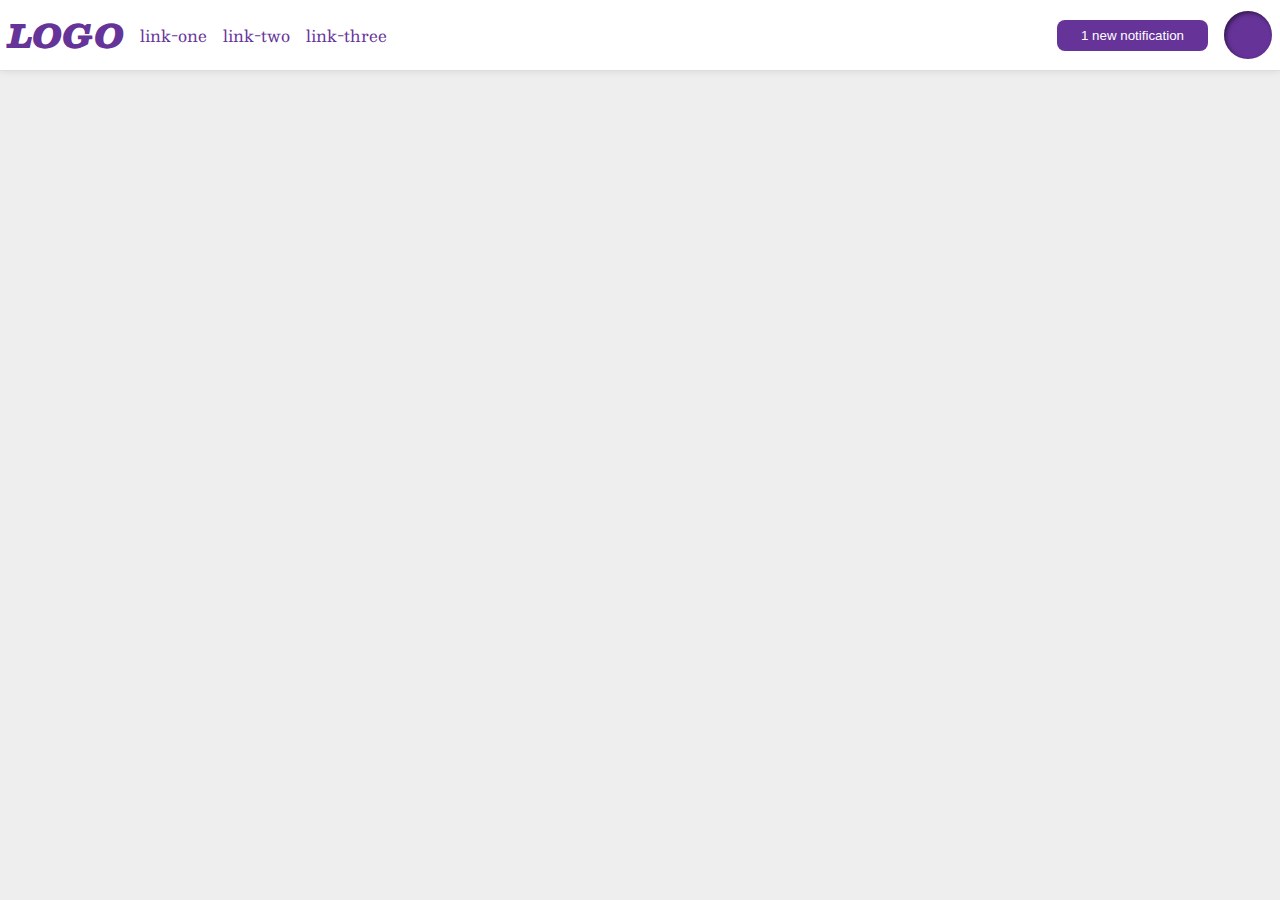
<file: foundations/flex/03-flex-header-2/index.html>
<!DOCTYPE html>
<html lang="en">
  <head>
    <meta charset="UTF-8">
    <meta http-equiv="X-UA-Compatible" content="IE=edge">
    <meta name="viewport" content="width=device-width, initial-scale=1.0">
    <title>Flex Header 2</title>
    <link rel="stylesheet" href="style.css">
  </head>
  <body>
    <div class="header">
      <div class="header-left">
        <div class="logo">
          LOGO
        </div>
        <ul class="links">
          <li><a href="https://google.com">link-one</a></li>
          <li><a href="https://google.com">link-two</a></li>
          <li><a href="https://google.com">link-three</a></li>
        </ul>
      </div>
      <div class="header-right">
        <button class="notifications">
        1 new notification
        </button>
        <div class="profile-image"></div>
      </div>
    </div>
  </body>
</html>
</file>
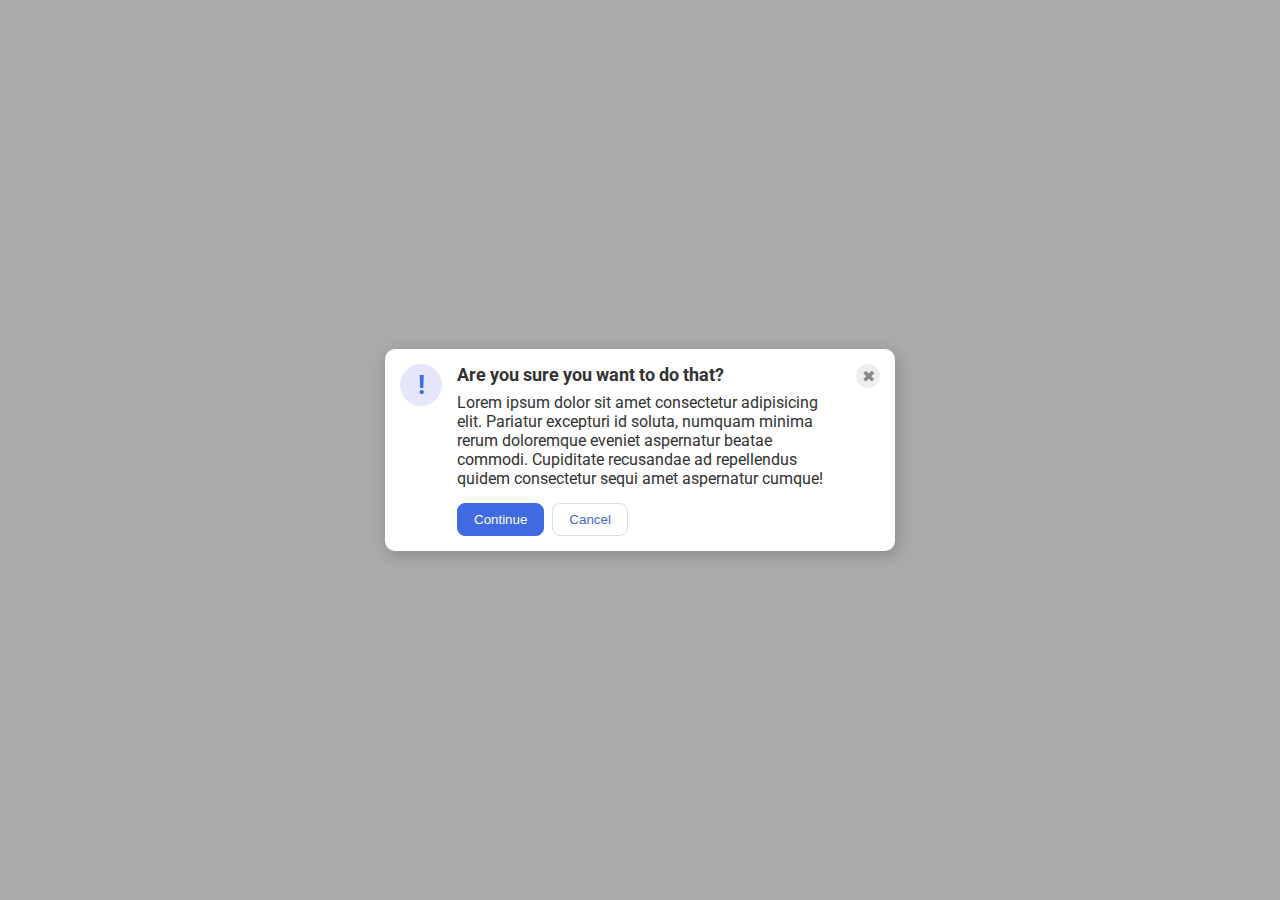
<file: foundations/flex/05-flex-modal/index.html>
<!DOCTYPE html>
<html lang="en">
  <head>
    <meta charset="UTF-8">
    <meta http-equiv="X-UA-Compatible" content="IE=edge">
    <meta name="viewport" content="width=device-width, initial-scale=1.0">
    <link rel="stylesheet" href="style.css">
    <title>Modal</title>
  </head>
  <body>
    <div class="modal">
      <div class="icon">!</div>
      <div class="content">
        <div class="header">Are you sure you want to do that?</div>
        <div class="text">Lorem ipsum dolor sit amet consectetur adipisicing elit. Pariatur excepturi id soluta, numquam minima rerum doloremque eveniet aspernatur beatae commodi. Cupiditate recusandae ad repellendus quidem consectetur sequi amet aspernatur cumque!</div>
        <button class="continue">Continue</button>
        <button class="cancel">Cancel</button>
      </div>
      <button class="close-button">✖</button>
    </div>
  </body>
</html>
</file>
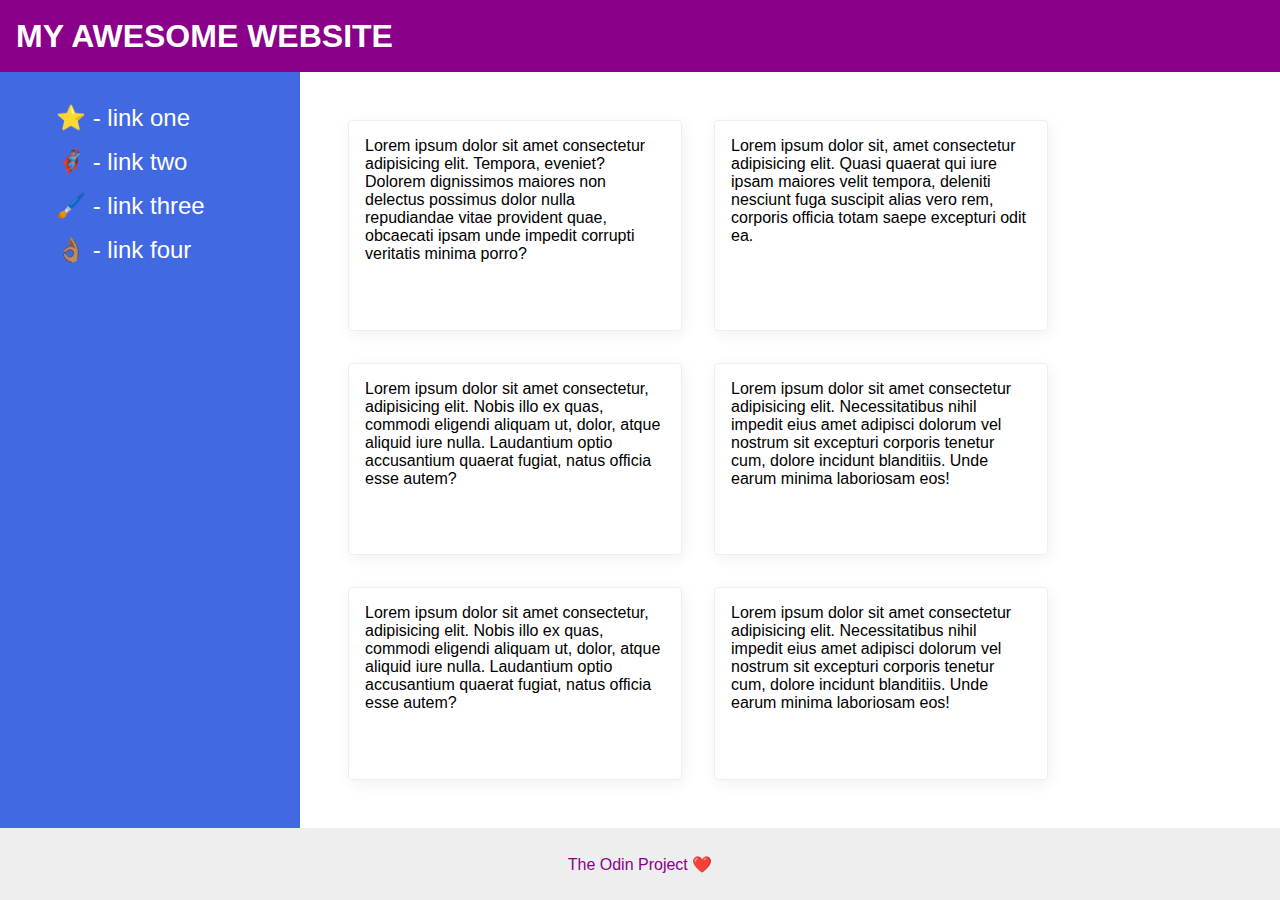
<file: foundations/flex/07-flex-layout-2/index.html>
<!DOCTYPE html>
<html lang="en">
  <head>
    <meta charset="UTF-8">
    <meta http-equiv="X-UA-Compatible" content="IE=edge">
    <meta name="viewport" content="width=device-width, initial-scale=1.0">
    <title>The Holy Grail</title>
    <link rel="stylesheet" href="style.css">
  </head>
  <body>
    <div class="header">
      MY AWESOME WEBSITE
    </div>
    
    <div class="main-content">
      <div class="sidebar">
        <ul>
          <li><a href="#">⭐ - link one</a></li>
          <li><a href="#">🦸🏽‍♂️ - link two</a></li>
          <li><a href="#">🖌️ - link three</a></li>
          <li><a href="#">👌🏽 - link four</a></li>
        </ul>
      </div>
        <div class="cards">
        <div class="card">Lorem ipsum dolor sit amet consectetur adipisicing elit. Tempora, eveniet? Dolorem dignissimos maiores non delectus possimus dolor nulla repudiandae vitae provident quae, obcaecati ipsam unde impedit corrupti veritatis minima porro?</div>
        <div class="card">Lorem ipsum dolor sit, amet consectetur adipisicing elit. Quasi quaerat qui iure ipsam maiores velit tempora, deleniti nesciunt fuga suscipit alias vero rem, corporis officia totam saepe excepturi odit ea.</div>
        <div class="card">Lorem ipsum dolor sit amet consectetur, adipisicing elit. Nobis illo ex quas, commodi eligendi aliquam ut, dolor, atque aliquid iure nulla. Laudantium optio accusantium quaerat fugiat, natus officia esse autem?</div>
        <div class="card">Lorem ipsum dolor sit amet consectetur adipisicing elit. Necessitatibus nihil impedit eius amet adipisci dolorum vel nostrum sit excepturi corporis tenetur cum, dolore incidunt blanditiis. Unde earum minima laboriosam eos!</div>
        <div class="card">Lorem ipsum dolor sit amet consectetur, adipisicing elit. Nobis illo ex quas, commodi eligendi aliquam ut, dolor, atque aliquid iure nulla. Laudantium optio accusantium quaerat fugiat, natus officia esse autem?</div>
        <div class="card">Lorem ipsum dolor sit amet consectetur adipisicing elit. Necessitatibus nihil impedit eius amet adipisci dolorum vel nostrum sit excepturi corporis tenetur cum, dolore incidunt blanditiis. Unde earum minima laboriosam eos!</div>
      </div>
    </div>
    <div class="footer">
      The Odin Project ❤️
    </div>
  </body>
</html>
</file>
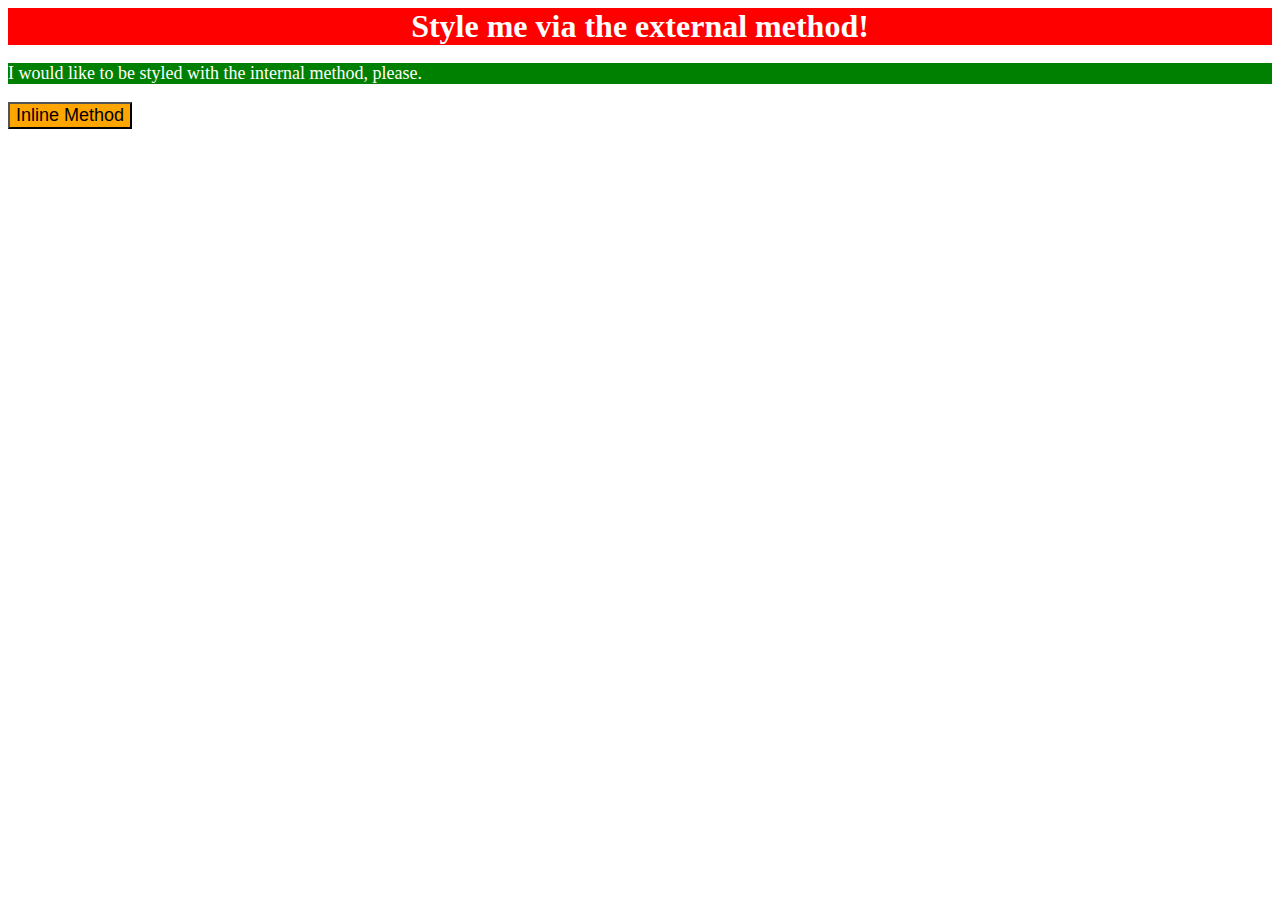
<file: foundations/intro-to-css/01-css-methods/index.html>
<!DOCTYPE html>
<html lang="en">
  <head>
    <meta charset="UTF-8">
    <meta http-equiv="X-UA-Compatible" content="IE=edge">
    <meta name="viewport" content="width=device-width, initial-scale=1.0">
    <link rel="stylesheet" href="styles.css">
    <title>Methods for Adding CSS</title>

    <style>
      p {
        background-color: green;
        color: white;
        font-size: 18px;
      }
    </style>
  </head>
  <body>
    <div>Style me via the external method!</div>
    <p>I would like to be styled with the internal method, please.</p>
    <button style="background-color: orange; font-size: 18px;">Inline Method</button>
  </body>
</html>
</file>
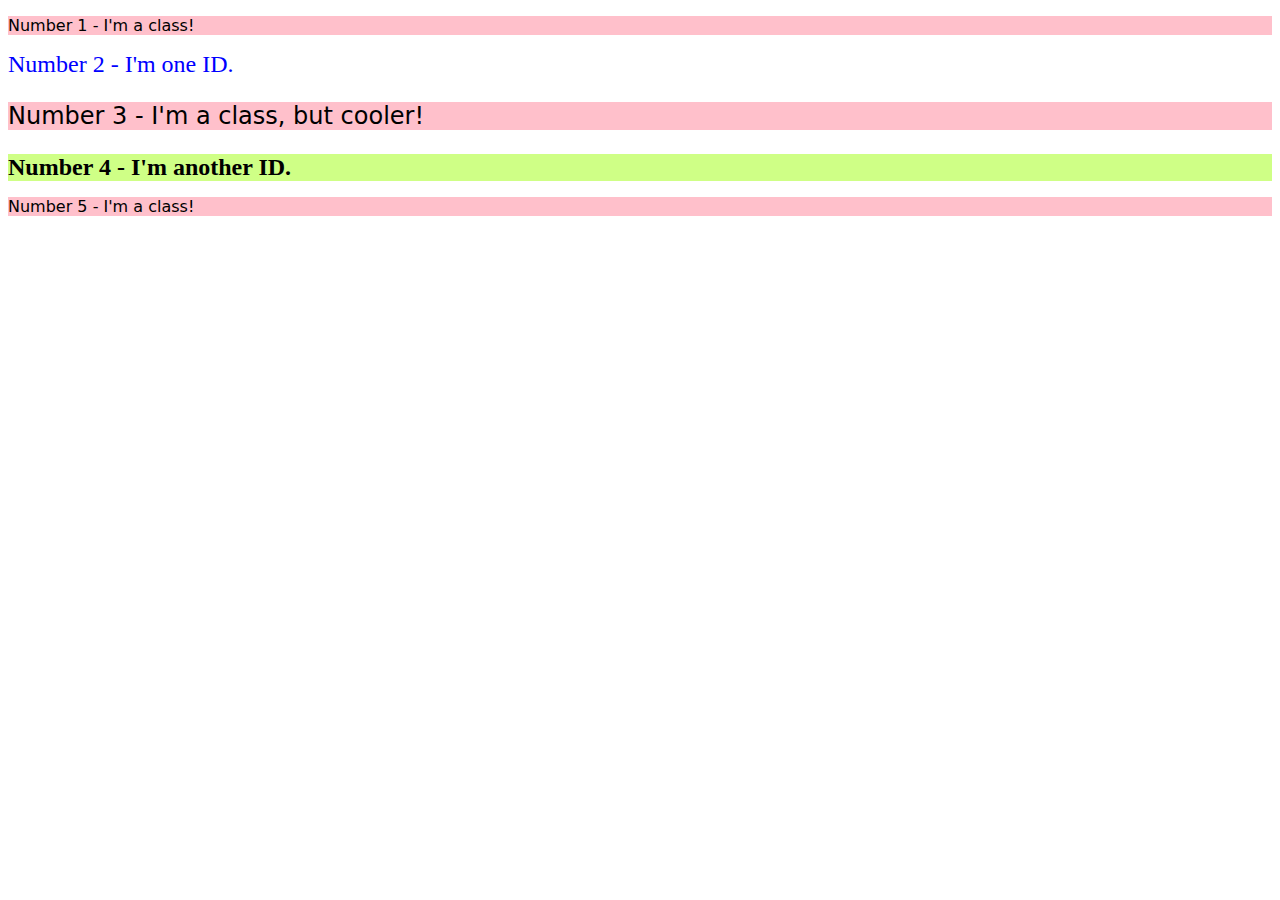
<file: foundations/intro-to-css/02-class-id-selectors/index.html>
<!DOCTYPE html>
<html lang="en">
  <head>
    <meta charset="UTF-8">
    <meta http-equiv="X-UA-Compatible" content="IE=edge">
    <meta name="viewport" content="width=device-width, initial-scale=1.0">
    <title>Class and ID Selectors</title>
    <link rel="stylesheet" href="style.css">
  </head>
  <body>
    <p class="odd">Number 1 - I'm a class!</p>
    <div id="two">Number 2 - I'm one ID.</div>
    <p class="oddcool">Number 3 - I'm a class, but cooler!</p>
    <div id="four">Number 4 - I'm another ID.</div>
    <p class="odd">Number 5 - I'm a class!</p>
  </body>
</html>
</file>
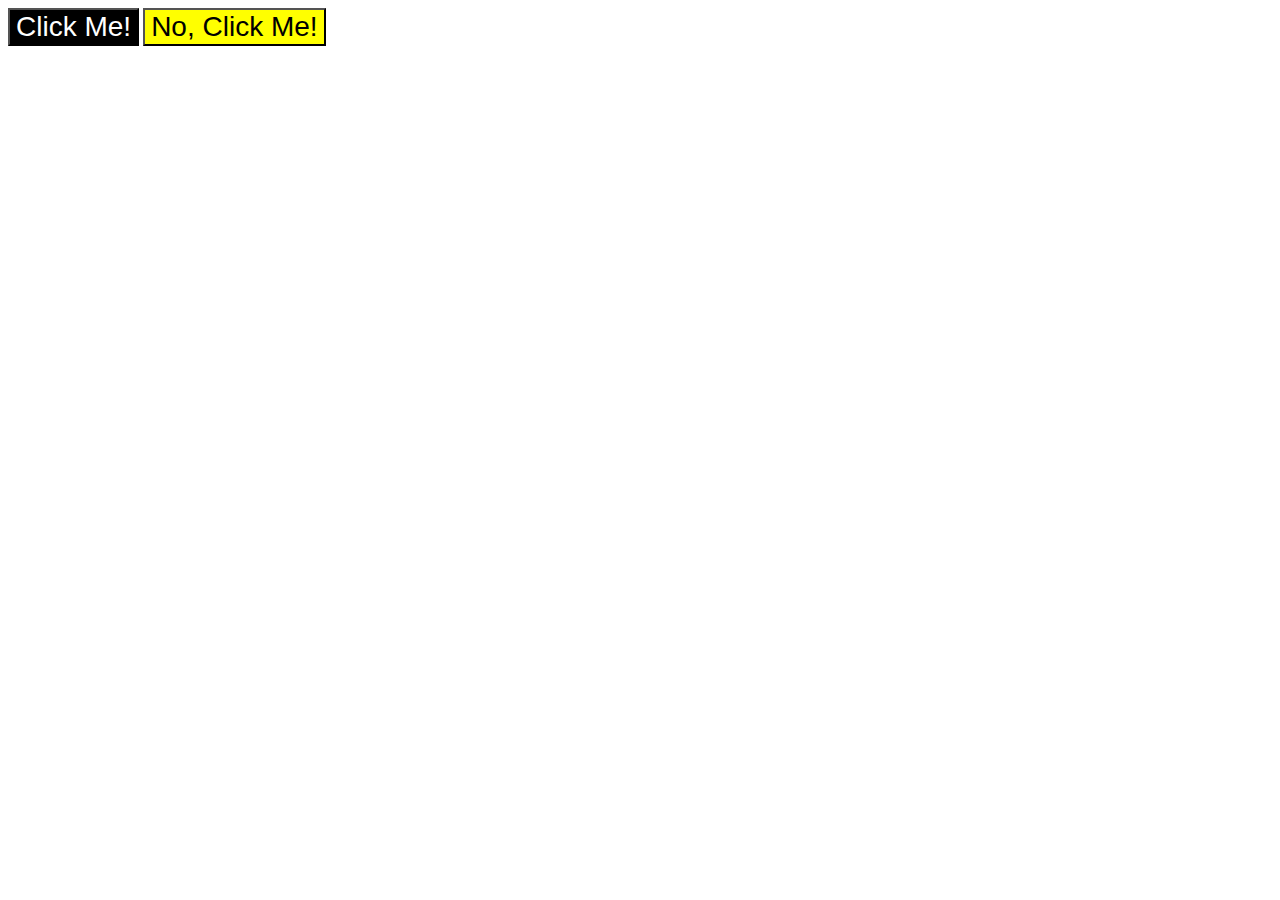
<file: foundations/intro-to-css/03-grouping-selectors/index.html>
<!DOCTYPE html>
<html lang="en">
  <head>
    <meta charset="UTF-8">
    <meta http-equiv="X-UA-Compatible" content="IE=edge">
    <meta name="viewport" content="width=device-width, initial-scale=1.0">
    <title>Grouping Selectors</title>
    <link rel="stylesheet" href="style.css">
  </head>
  <body>
    <button class="click">Click Me!</button>
    <button class="not-click">No, Click Me!</button>
  </body>
</html>
</file>
<file: foundations/flex/03-flex-header-2/style.css>
/* this is some magical font-importing.  
you'll learn about it later. */
@import url('https://fonts.googleapis.com/css2?family=Besley:ital,wght@0,400;1,900&display=swap');

body {
  margin: 0;
  background: #eee;
  font-family: Besley, serif;
}

.header {
  background: white;
  border-bottom: 1px solid #ddd;
  box-shadow: 0 0 8px rgba(0,0,0,.1);
  display: flex;
  justify-content: space-between;
  padding: 8px;
}

.header-right {
  display: flex;
  align-items: center;
  gap: 16px;
}

.header-left {
  display: flex;
  align-items: center;
  gap: 16px;
}

.profile-image {
  background: rebeccapurple;
  box-shadow: inset 2px 2px 4px rgba(0,0,0,.5);
  border-radius: 50%;
  width: 48px;
  height: 48px;
}

.logo {
  color: rebeccapurple;
  font-size: 32px;
  font-weight: 900;
  font-style: italic;
}

button {
  border: none;
  border-radius: 8px;
  background: rebeccapurple;
  color: white;
  padding: 8px 24px;
}

a {
  /* this removes the line under our links */
  text-decoration: none;
  color: rebeccapurple;
}

ul {
  list-style-type: none;
  display: flex;
  margin: 0;
  padding: 0;
  gap: 16px;
}
</file>
<file: foundations/flex/05-flex-modal/style.css>
@import url('https://fonts.googleapis.com/css2?family=Roboto:wght@400;700&display=swap');

html, body {
  height: 100%;
}

body {
  font-family: Roboto, sans-serif;
  margin: 0;
  background: #aaa;
  color: #333;
  /* I'll give you this one for free lol */
  display: flex;
  align-items: center;
  justify-content: center;
}

.modal {
  background: white;
  width: 480px;
  border-radius: 10px;
  box-shadow: 2px 4px 16px rgba(0,0,0,.2);
  display: flex;
  justify-content: space-evenly;
  gap: 15px;
  padding: 15px;
}

.content {
  display: flex;
  flex-wrap: wrap;
  gap: 8px;
}

.header {
  font-weight: bold;
  font-size: large;

}

.text {
  margin-bottom: 7px;
}

.icon {
  color: royalblue;
  font-size: 26px;
  font-weight: 700;
  background: lavender;
  width: 42px;
  height: 42px;
  border-radius: 50%;
  display: flex;
  align-items: center;
  justify-content: center;
  flex-shrink: 0;
}

.close-button {
  background: #eee;
  border-radius: 50%;
  color: #888;
  font-weight: 400;
  font-size: 16px;
  height: 24px;
  width: 24px;
  display: flex;
  align-items: center;
  justify-content: center;
  border: 1px solid #eee;
  padding: 0;
  flex-shrink: 0;
}

button {
  cursor: pointer;
  padding: 8px 16px;
  border-radius: 8px;
}

button.continue {
  background: royalblue;
  border: 1px solid royalblue;
  color: white;
}

button.cancel {
  background: white;
  border: 1px solid #ddd;
  color: royalblue;
}
</file>
<file: foundations/flex/07-flex-layout-2/style.css>
body {
  font-family: -apple-system, BlinkMacSystemFont, 'Segoe UI', Roboto, Oxygen, Ubuntu, Cantarell, 'Open Sans', 'Helvetica Neue', sans-serif;
  margin: 0;
  min-height: 100vh;
  /* added here */
  display: flex;
  flex-direction: column;
}

.header {
  height: 72px;
  background: darkmagenta;
  color: white;
  /* added here */
  font-size: 32px;
  font-weight: 900;
  display: flex;
  align-items: center;
  padding-left: 16px;
}

.main-content {
  display: flex;
  flex-grow: 1;
}

.footer {
  height: 72px;
  background: #eee;
  color: darkmagenta;
  display: flex;
  justify-content: center;
  align-items: center;
}

.sidebar {
  width: 300px;
  background: royalblue;
  box-sizing: border-box;
  flex-shrink: 0;
  padding: 16px;
}

.card {
  border: 1px solid #eee;
  box-shadow: 2px 4px 16px rgba(0,0,0,.06);
  border-radius: 4px;
  padding: 16px;
  width: 300px;
}

.cards {
  display: flex;
  flex-wrap: wrap;
  padding: 48px;
  gap: 32px;
}

ul {
  list-style-type: none;
}

a {
  text-decoration: none;
  color: rgb(255, 255, 255);
  font-size: 24px;
}

li {
  margin-bottom: 16px;
}
</file>
<file: foundations/intro-to-css/01-css-methods/styles.css>
div {
    background-color: red;
    color: white;
    font-size: 32px;
    text-align: center;
    font-weight: bold;
}
</file>
<file: foundations/intro-to-css/02-class-id-selectors/style.css>
.odd, .oddcool {
    background-color: #ffc0cb;
    font-family: Verdana, DejaVu Sans, sans-serif;
}

#two {
    color: #0000ff;
    font-size: 24px;
}

#four {
    background-color: rgb(207, 255, 134);
    font-size: 24px;
    font-weight: bold;
}

.oddcool {
    font-size: 24px;
}
</file>
<file: foundations/intro-to-css/03-grouping-selectors/style.css>
.click {
    background-color: black;
    color: white;
}

.not-click {
    background-color: yellow;
}

.click, .not-click {
    font-size: 28px;
    font-family: Helvetica, 'Times New Roman', sans-serif;
}
</file>
